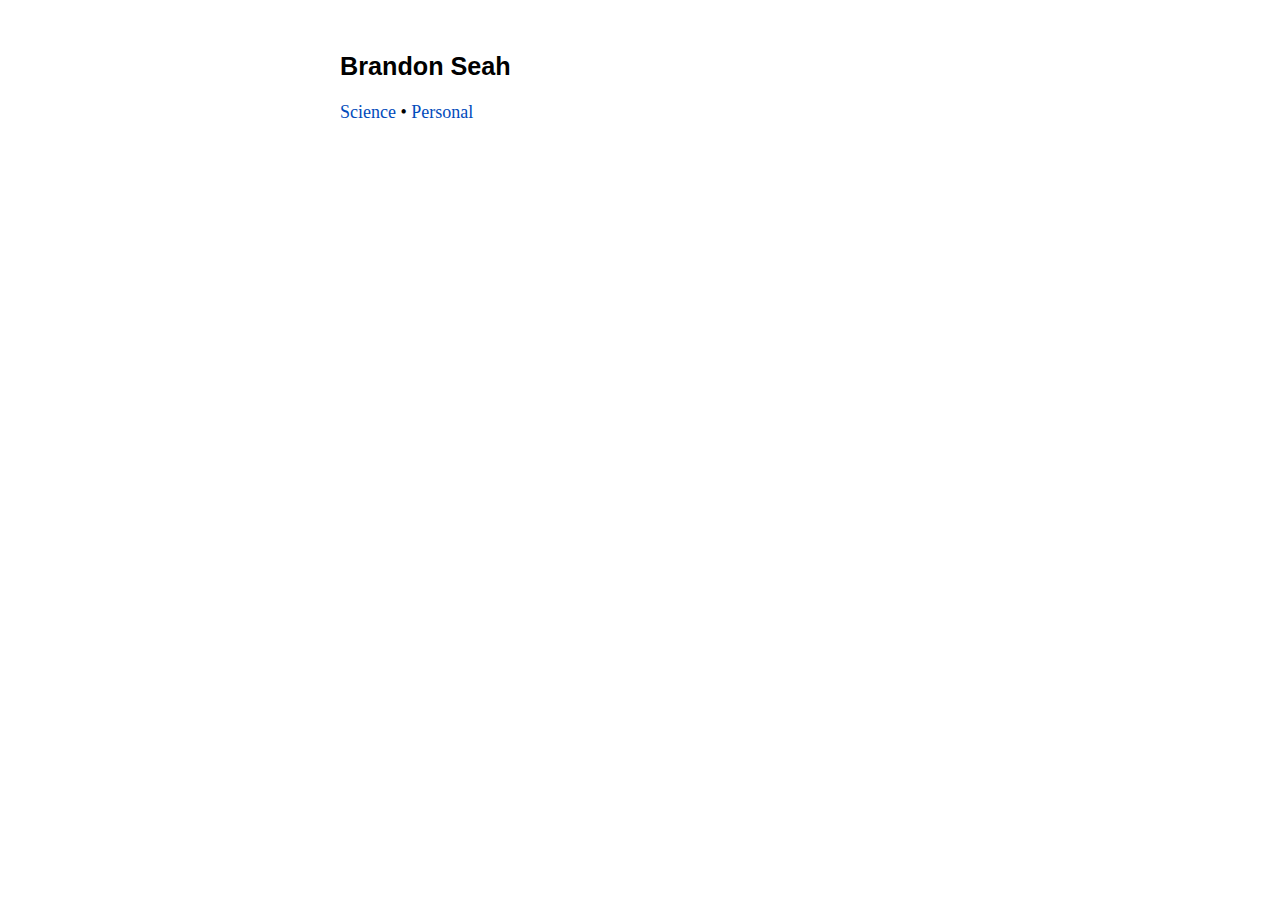
<file: index.html>
<!DOCTYPE html>
<html>
<meta charset="utf-8">
<meta name="viewport" content="width=device-width, initial-scale=1.0">

<head>
  <link rel="stylesheet" type="text/css" href="stylesheet.css">
</head>

<body>

<div class="main">
<h1>Brandon Seah</h1>
<p>
<a href="science.html">Science</a> • <a href="personal.html">Personal</a>
</p>
</div>

</body>
</html>
</file>
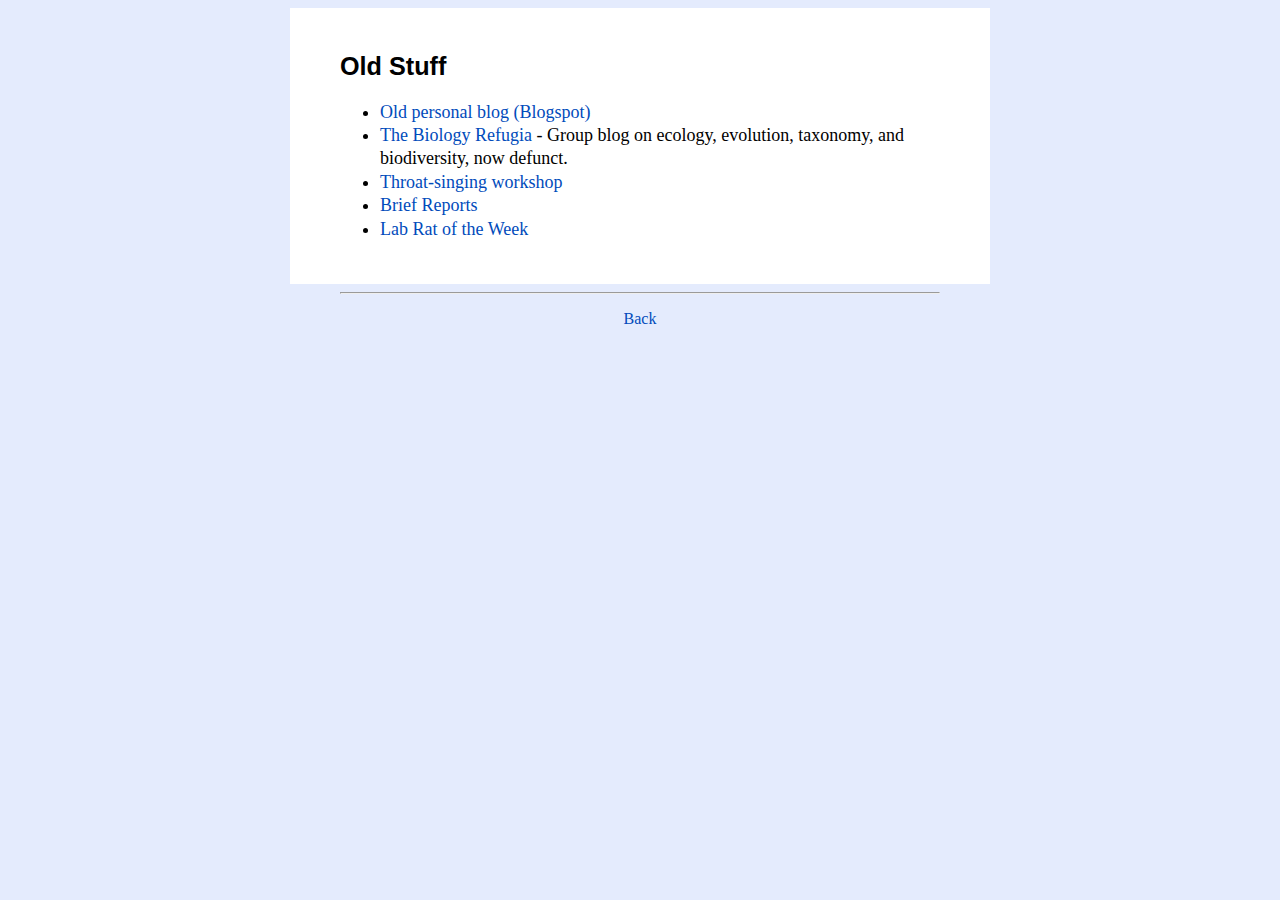
<file: old.html>
<!DOCTYPE html>
<html>
<meta charset="utf-8">
<meta name="viewport" content="width=device-width, initial-scale=1.0">

<head>
  <link rel="stylesheet" type="text/css" href="stylesheet.css">
</head>
<body class="personal">
<div class="main">
<h1>Old Stuff</h1>
<ul>
  <li><a href="http://kweeboon.blogspot.com">Old personal blog (Blogspot)</a></li>
  <li><a href="http://biologyrefugia.blogspot.com">The Biology Refugia</a> - Group blog on ecology, evolution, taxonomy, and biodiversity, now defunct.</li>
  <li><a href="https://news.harvard.edu/gazette/story/2011/01/the-space-in-between/">Throat-singing workshop</a></li>
  <li><a href="http://theharvardadvocate.com/content/brief-reports/">Brief Reports</a></li>
  <li><a href="https://www.thecrimson.com/article/2010/10/1/seah-research-organisms-evolutionary/">Lab Rat of the Week</a></li>
</ul>

</div>

<div class="endmatter">
  <hr />
  <p><a href="index.html">Back</a></p>
</div>
</body>
</html>
</file>
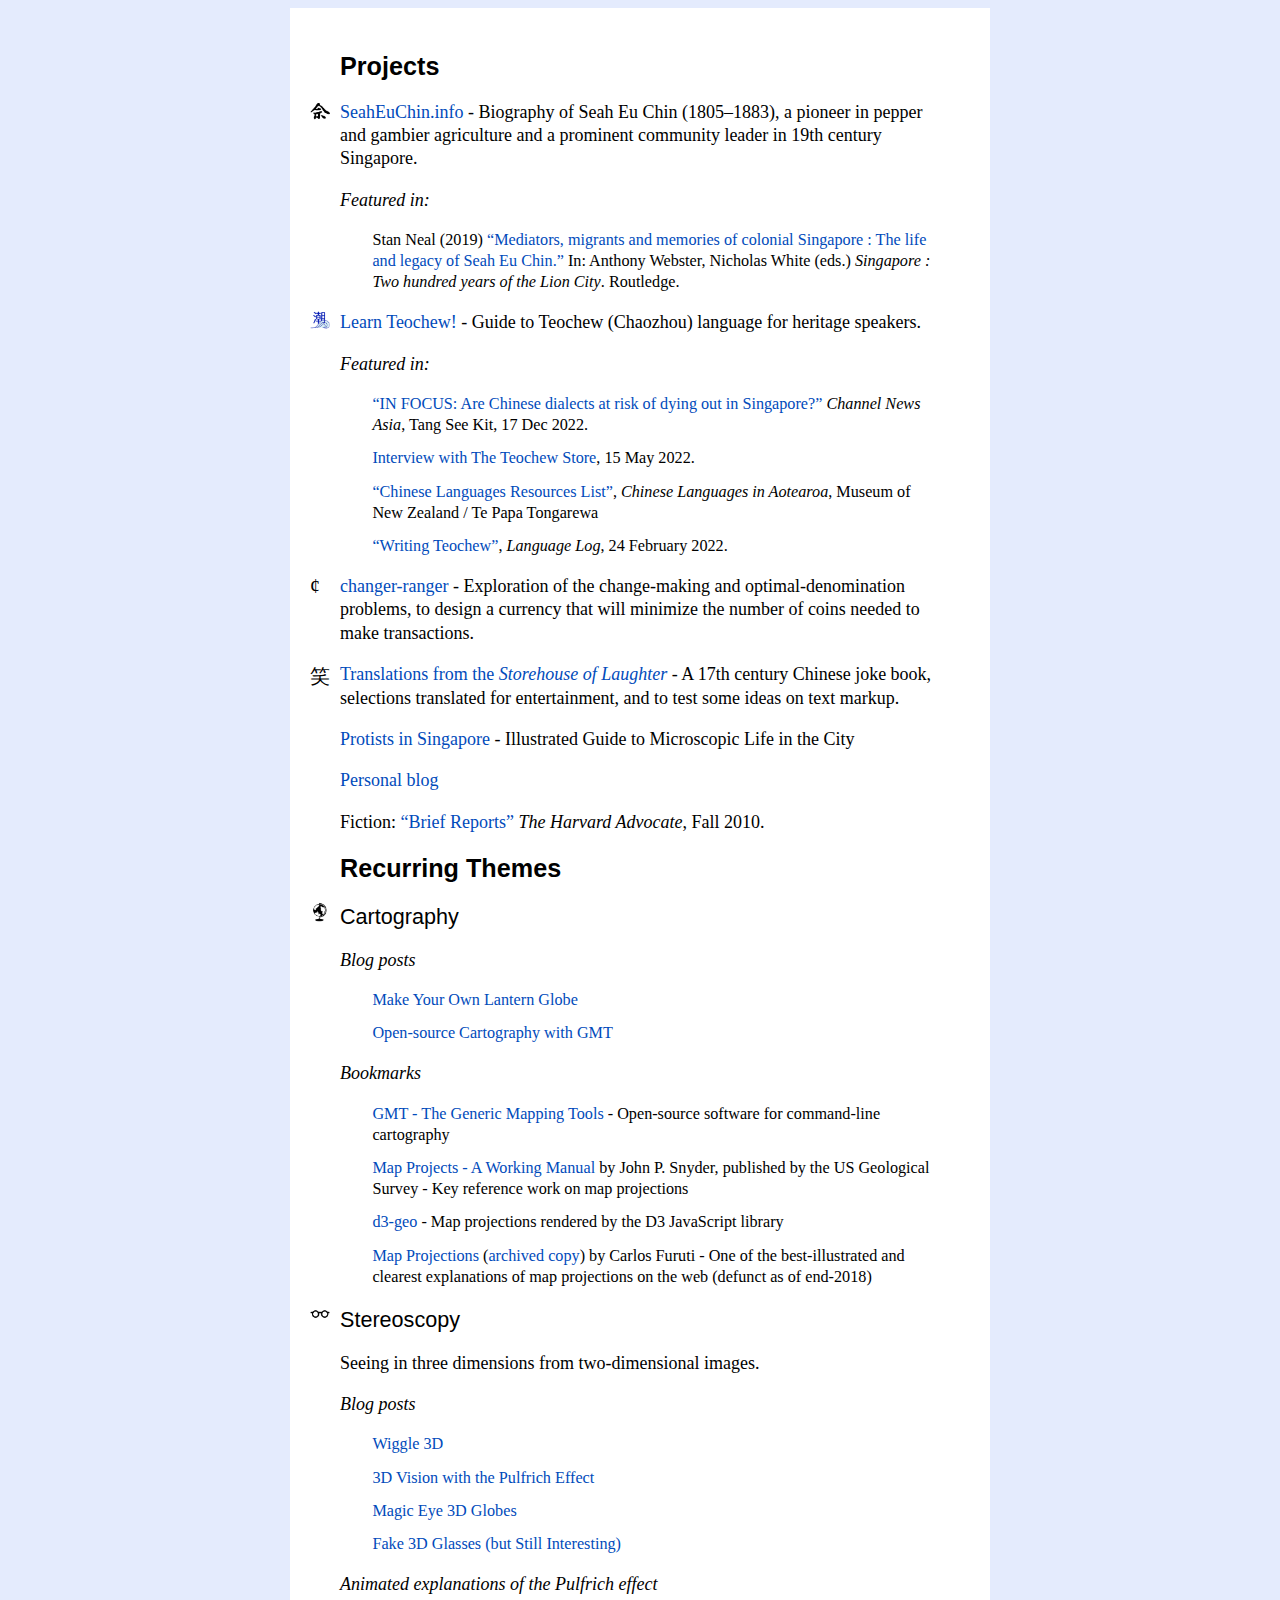
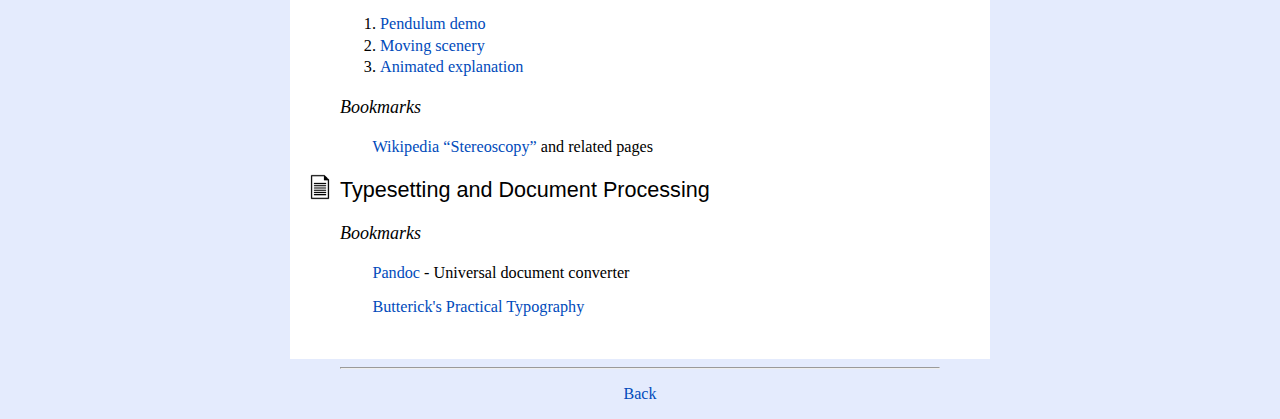
<file: personal.html>
<!DOCTYPE html>
<html>
<meta charset="utf-8">
<meta name="viewport" content="width=device-width, initial-scale=1.0">

<head>
  <link rel="stylesheet" type="text/css" href="stylesheet.css">
</head>
<body class="personal">
<div class="main">
<h1>Projects</h1>

<img src="icons/seah_ico_64x64.png" class="marginal"><p><a href="http://seaheuchin.info">SeahEuChin.info</a> - Biography of Seah Eu Chin (1805–1883), a pioneer in pepper and gambier agriculture and a prominent community leader in 19th century Singapore.</p>
<p><i>Featured in:</i></p>
<ul class="indentlist">
  <li>Stan Neal (2019) <a href="https://doi.org/10.4324/9781351020466-9">“Mediators, migrants and memories of colonial Singapore : The life and legacy of Seah Eu Chin.”</a> In: Anthony Webster, Nicholas White (eds.) <i>Singapore : Two hundred years of the Lion City</i>. Routledge.
</ul>

<img src="icons/learn-teochew-logo_64x64.png" class="marginal"><p><a href="https://learn-teochew.github.io/">Learn Teochew!</a> - Guide to Teochew (Chaozhou) language for heritage speakers.</p>
<p><i>Featured in:</i></p>
<ul class="indentlist">
  <li><a href="https://www.channelnewsasia.com/singapore/chinese-dialects-teochew-hokkien-cantonese-singapore-infocus-3144121">“IN FOCUS: Are Chinese dialects at risk of dying out in Singapore?”</a> <i>Channel News Asia</i>, Tang See Kit, 17 Dec 2022.</li>
  <li><a href="https://www.theteochewstore.org/blogs/latest/learn-teochew-an-online-guide-for-heritage-speakers">Interview with The Teochew Store</a>, 15 May 2022.</li>
  <li><a href="https://www.tepapa.govt.nz/discover-collections/read-watch-play/chinese-languages-aotearoa/chinese-languages-resources-list">“Chinese Languages Resources List”</a>, <i>Chinese Languages in Aotearoa</i>, Museum of New Zealand / Te Papa Tongarewa</li>
  <li><a href="https://languagelog.ldc.upenn.edu/nll/?p=53715">“Writing Teochew”</a>, <i>Language Log</i>, 24 February 2022.</li>
</ul>

<span class="marginal">¢</span><p><a href="https://kbseah.github.io/changer-ranger/">changer-ranger</a> - Exploration of the change-making and optimal-denomination problems, to design a currency that will minimize the number of coins needed to make transactions.</p>

<span class="marginal">笑</span><p><a href="http://kbseah.github.io/xiaofu/index.html">Translations from the <i>Storehouse of Laughter</i></a> - A 17th century Chinese joke book, selections translated for entertainment, and to test some ideas on text markup.</p>

<p><a href="https://sgprotist.wordpress.com">Protists in Singapore</a> - Illustrated Guide to Microscopic Life in the City</p>

<p><a href="http://kbseah.wordpress.com/">Personal blog</a></p>

<p>Fiction: <a href="https://www.theharvardadvocate.com/content/brief-reports">“Brief Reports”</a> <i>The Harvard Advocate</i>, Fall 2010.</p>

<h1>Recurring Themes</h1>
<img src="icons/Globe_icon.png" class="marginal"><h2>Cartography</h2>

<h3>Blog posts</h3>
<ul class="indentlist">
  <li><a href="https://kbseah.wordpress.com/2016/01/10/make-your-own-lantern-globe/">Make Your Own Lantern Globe</a></li>
  <li><a href="https://kbseah.wordpress.com/2015/09/02/open-source-cartography-with-gmt/">Open-source Cartography with GMT</a></li>
</ul>

<h3>Bookmarks</h3>
<ul class="indentlist">
  <li><a href="http://gmt.soest.hawaii.edu">GMT - The Generic Mapping Tools</a> - Open-source software for command-line cartography</a></li>
  <li><a href="https://doi.org/10.3133/pp1395">Map Projects - A Working Manual</a> by John P. Snyder, published by the US Geological Survey - Key reference work on map projections</li>
  <li><a href="https://github.com/d3/d3-geo">d3-geo</a> - Map projections rendered by the D3 JavaScript library</li>
  <li><a href="http://www.progonos.com/furuti/MapProj/CartIndex/cartIndex.html">Map Projections</a> (<a href="https://web.archive.org/web/20180628080032/http://www.progonos.com/furuti/MapProj/CartIndex/cartIndex.html">archived copy</a>) by Carlos Furuti - One of the best-illustrated and clearest explanations of map projections on the web (defunct as of end-2018)</li>
</ul>

<!--
<li><a href=""></a></li>
-->

<img src="icons/Okulvitro.svg.png" class="marginal"><h2>Stereoscopy</h2>
Seeing in three dimensions from two-dimensional images.

<h3>Blog posts</h3>
<ul class="indentlist">
  <li><a href="https://kbseah.wordpress.com/2013/01/20/wiggle-3d/">Wiggle 3D</a></li>
  <li><a href="https://kbseah.wordpress.com/2017/01/11/3d-vision-with-the-pulfrich-effect/">3D Vision with the Pulfrich Effect</a></li>
  <li><a href="https://kbseah.wordpress.com/2016/02/13/magic-eye-maps/">Magic Eye 3D Globes</a></li>
  <li><a href="https://kbseah.wordpress.com/2015/11/25/fake-3d-glasses-but-still-interesting/">Fake 3D Glasses (but Still Interesting)</a></li>
</ul>

<h3>Animated explanations of the Pulfrich effect</h3>
<ol>
  <li><a href="https://bl.ocks.org/kbseah/374b541438854d0594449dc1ddceab36">Pendulum demo</a></li>
  <li><a href="https://bl.ocks.org/kbseah/7815b861ee3b3fbc0a939815d0b8e5bb">Moving scenery</a></li>
  <li><a href="https://bl.ocks.org/kbseah/b912cb1e140367e6200e06c8c31f644d">Animated explanation</a></li>
</ol>

<h3>Bookmarks</h3>
<ul class="indentlist">
  <li><a href="https://en.wikipedia.org/wiki/Stereoscopy">Wikipedia “Stereoscopy”</a> and related pages</li>
</ul>

<img src="icons/document_icon.png" class="marginal"><h2>Typesetting and Document Processing</h2>

<h3>Bookmarks</h3>
<ul class="indentlist">
  <li><a href="http://pandoc.org">Pandoc</a> - Universal document converter</a></li>
  <li><a href="https://practicaltypography.com">Butterick's Practical Typography</a></li>
</ul>

</div>

<div class="endmatter">
  <hr />
  <p><a href="index.html">Back</a></p>
</div>
</body>
</html>

<!--
Globe icon: https://upload.wikimedia.org/wikipedia/commons/5/5c/Globe_icon.png
By DuckFiles [CC BY 3.0  (https://creativecommons.org/licenses/by/3.0)], via Wikimedia Commons

Glasses: https://upload.wikimedia.org/wikipedia/commons/c/c2/Okulvitro.svg
By freepik [CC BY 3.0  (https://creativecommons.org/licenses/by/3.0)], via Wikimedia Commons
-->
</file>
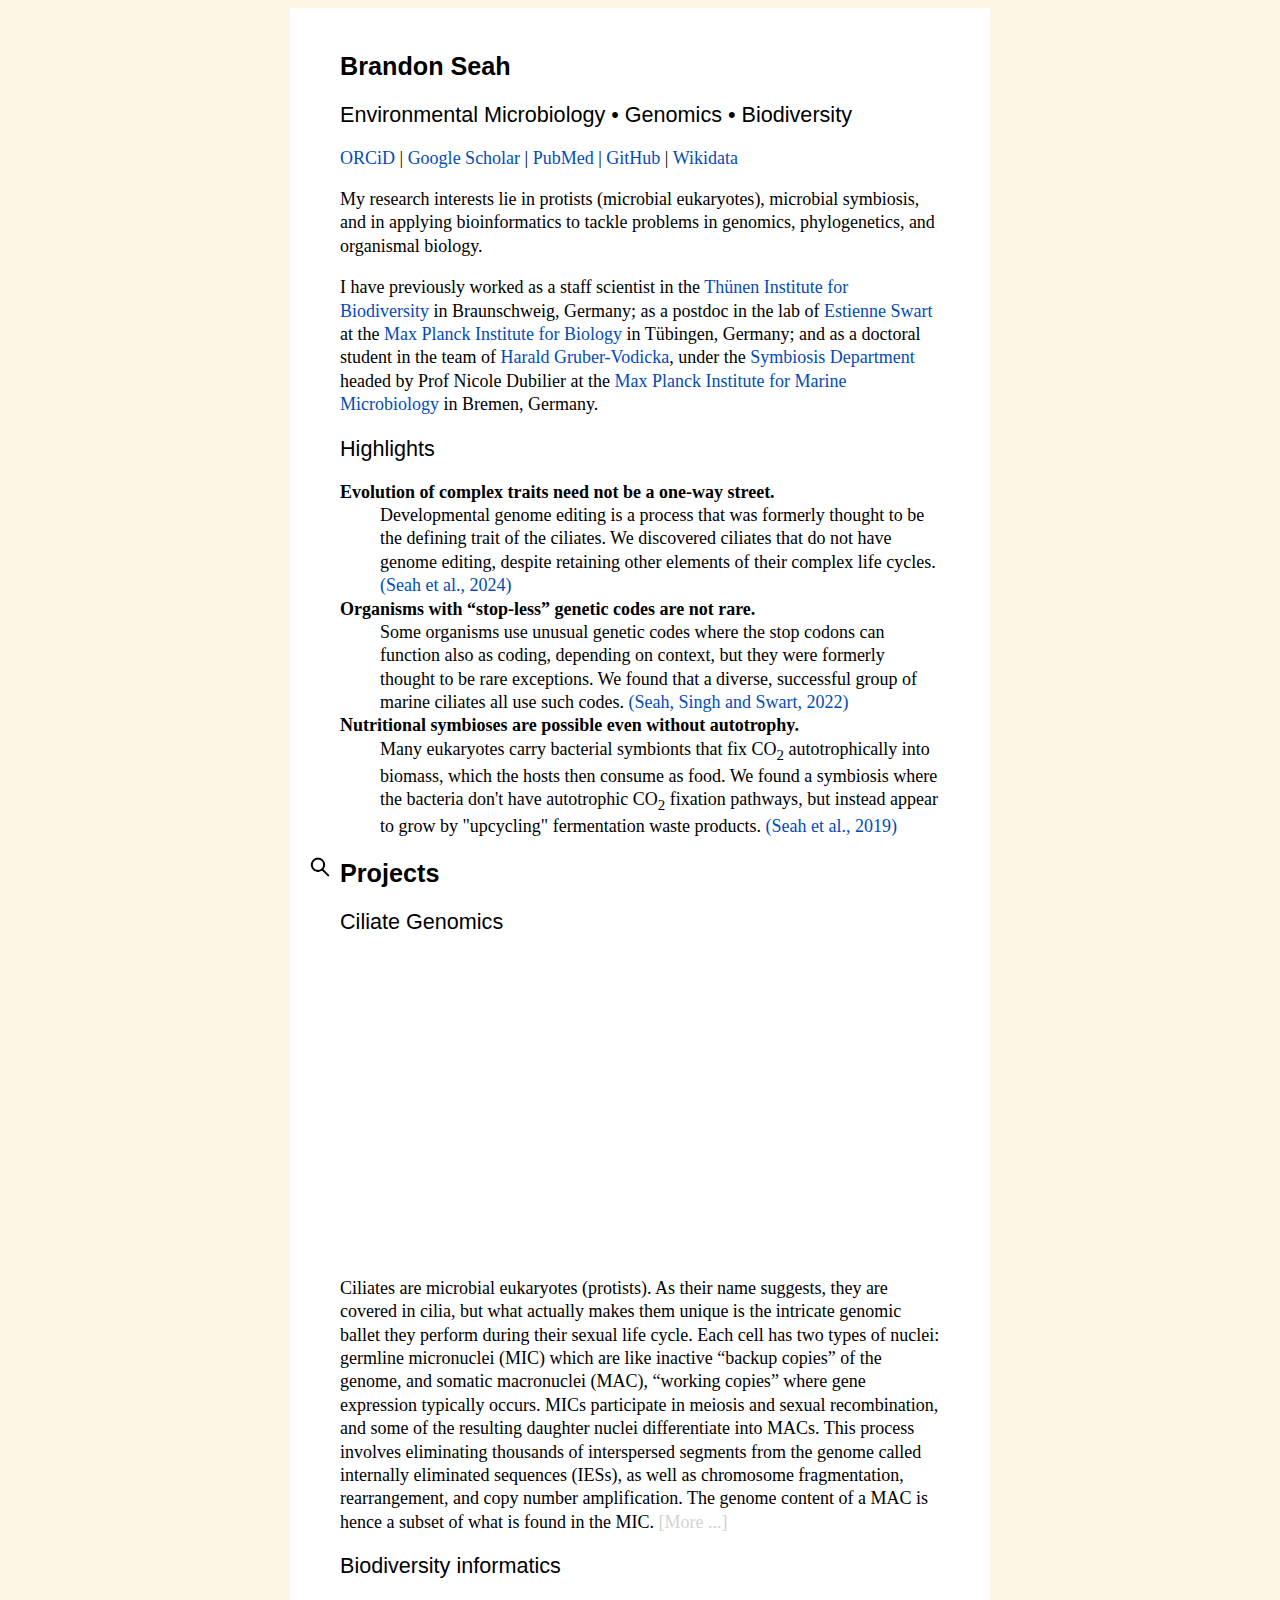
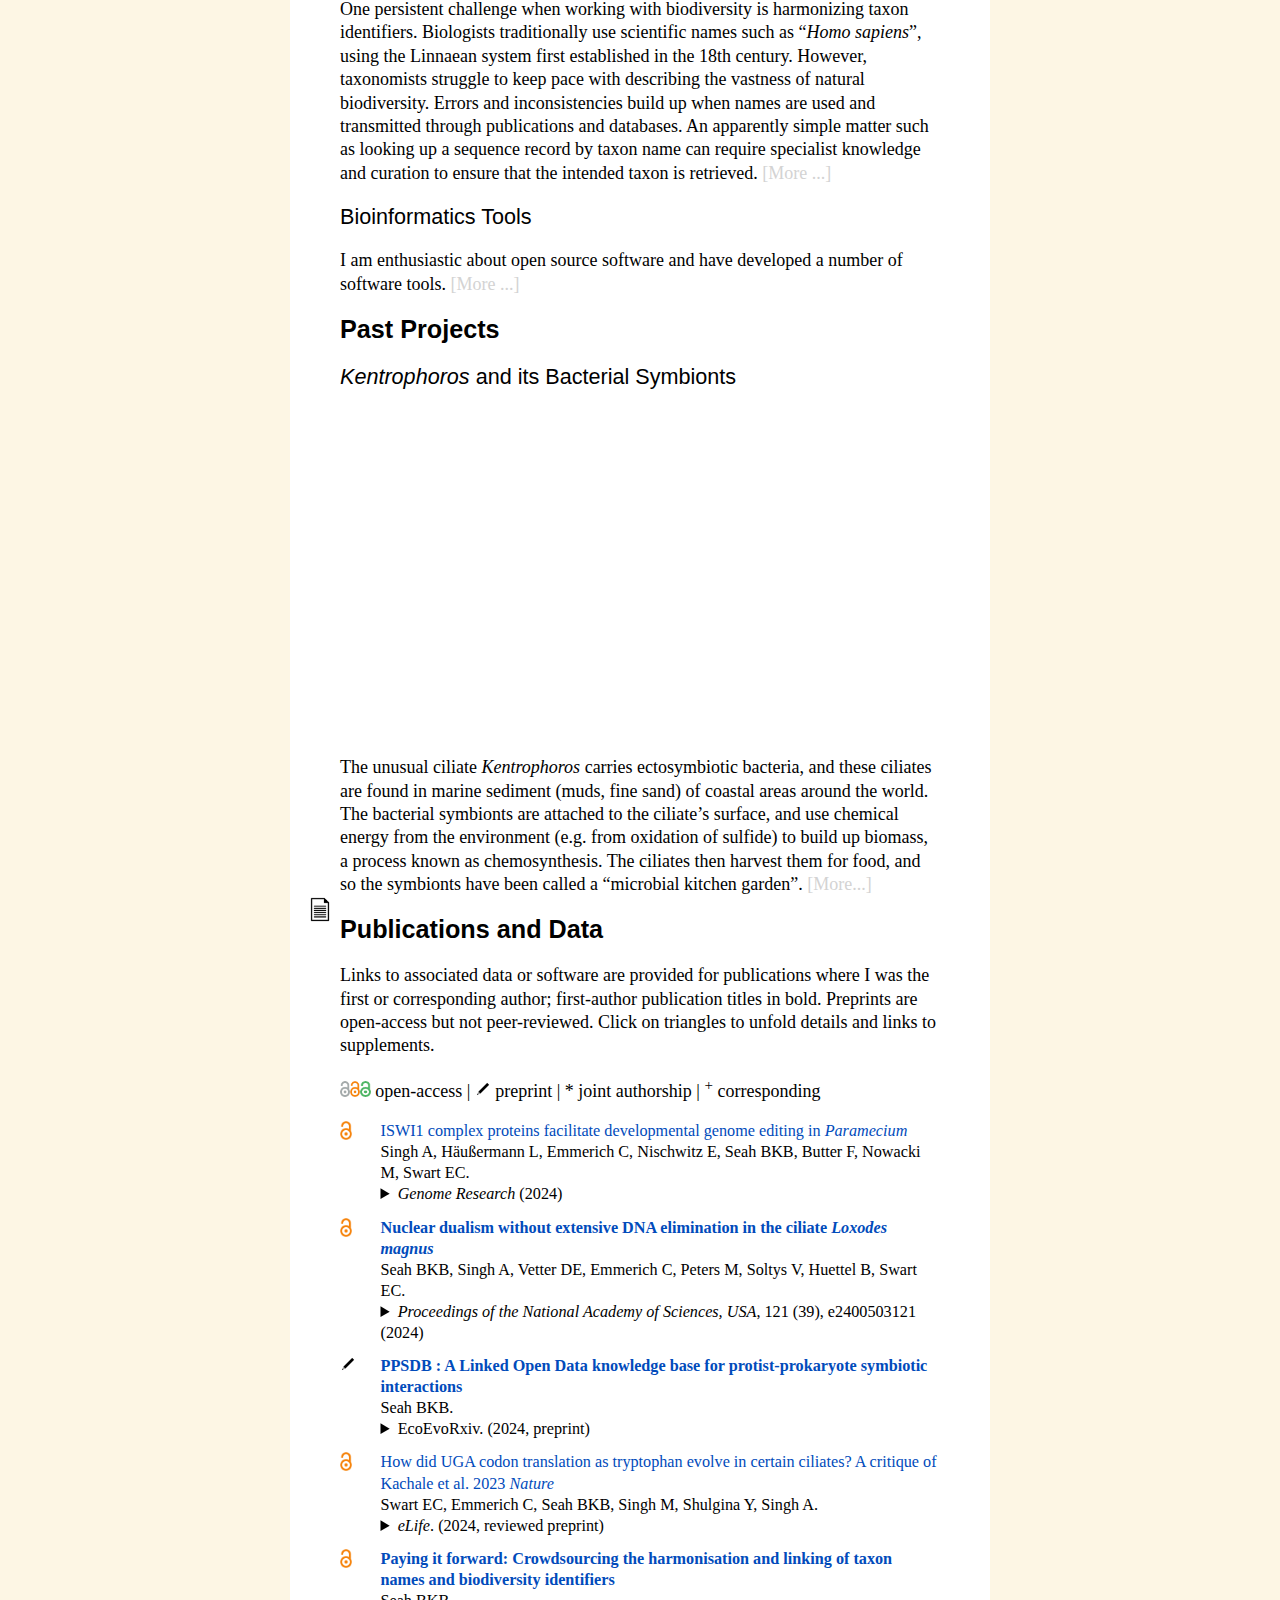
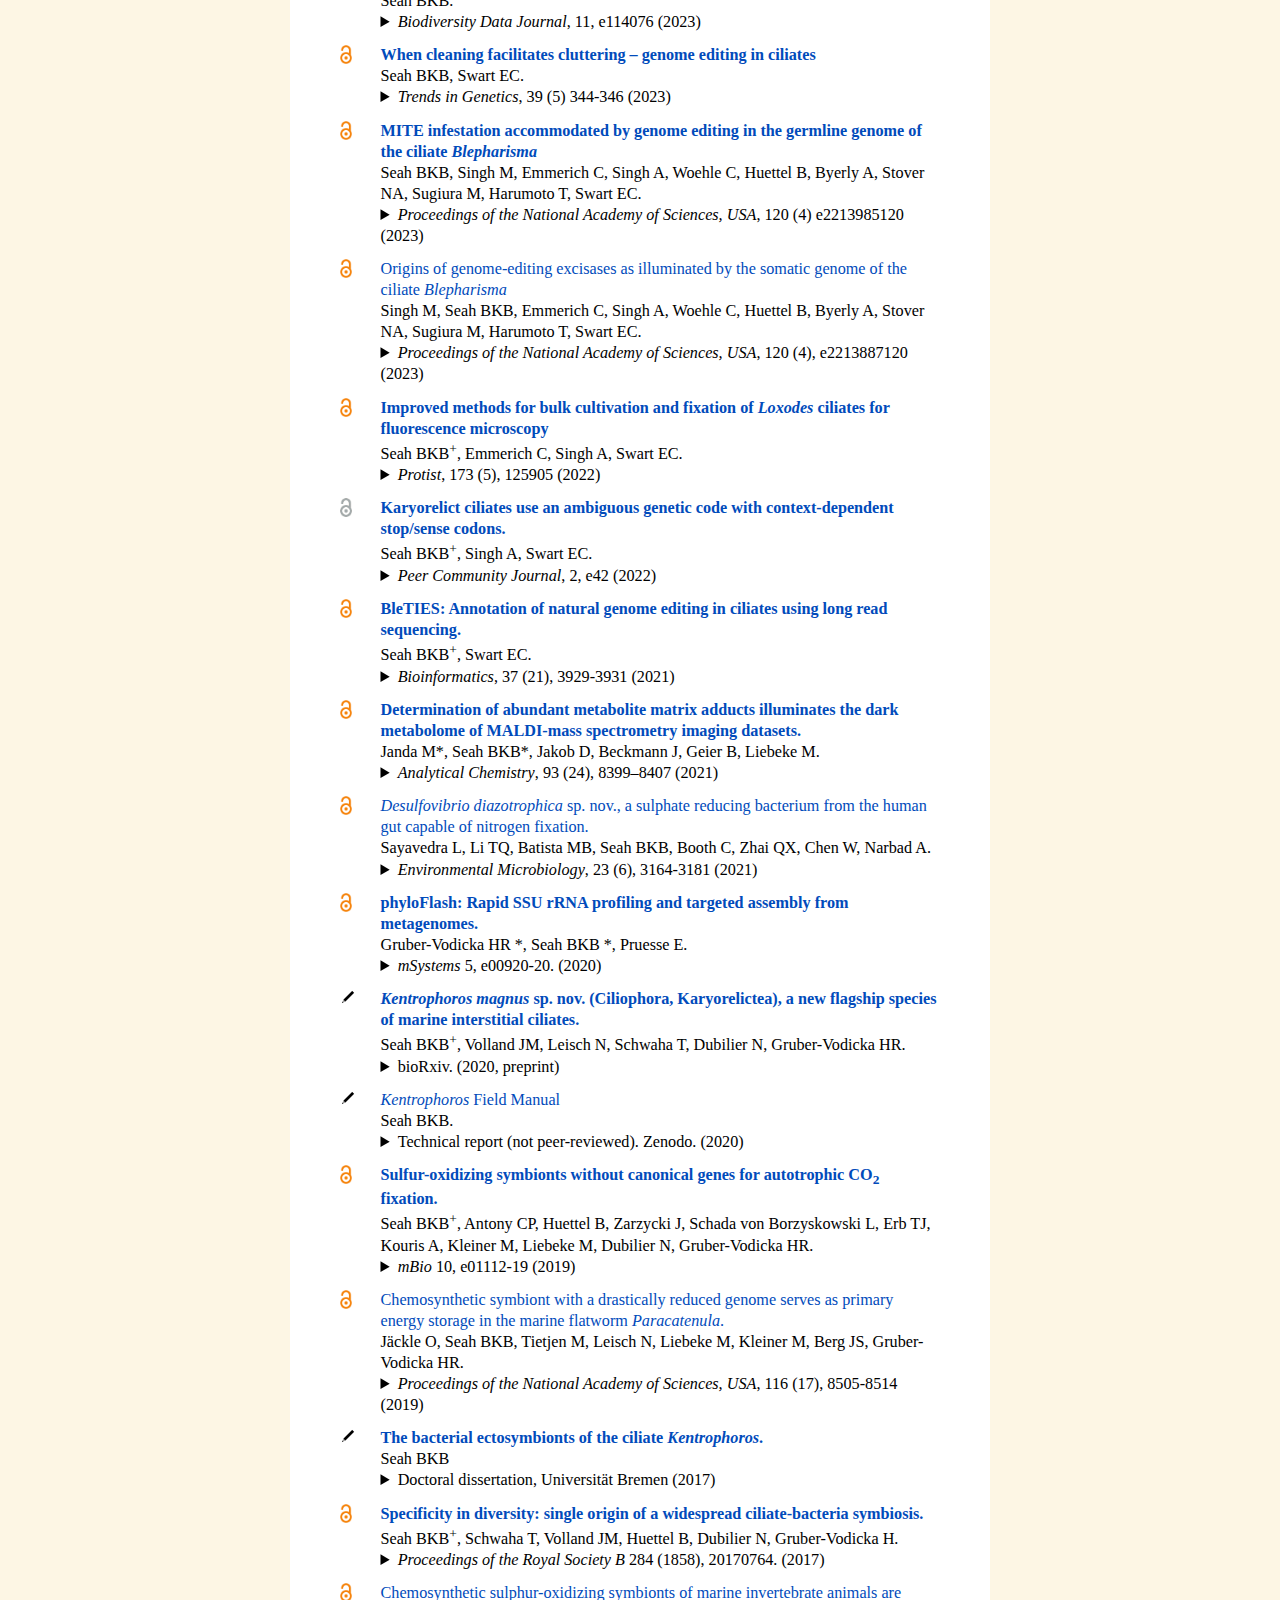
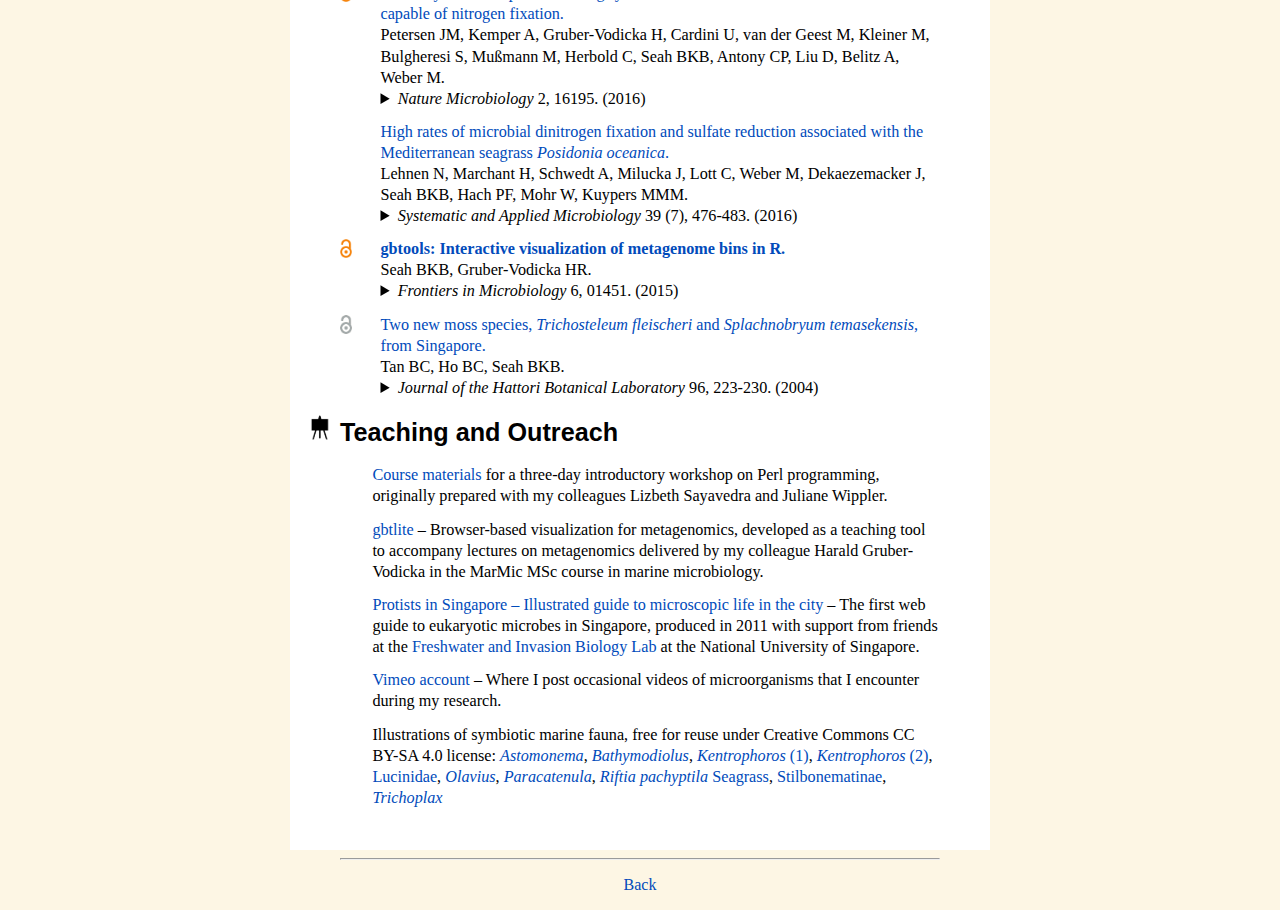
<file: science.html>
<!DOCTYPE html>
<html>
<meta charset="utf-8">
<meta name="viewport" content="width=device-width, initial-scale=1.0">

<head>
  <link rel="stylesheet" type="text/css" href="stylesheet.css">
</head>
<body class="science">
<div class="main">
<h1>Brandon Seah</h1>
<h2>Environmental Microbiology • Genomics • Biodiversity</h2>

<p><a href="http://orcid.org/0000-0002-1878-4363">ORCiD</a> |
 <a href="https://scholar.google.de/citations?user=3l8G5BwAAAAJ&hl=en">Google Scholar</a> |
 <a href="https://www.ncbi.nlm.nih.gov/pubmed/?term=seah+bk%5Bau%5D">PubMed</a> |
 <a href="http://github.com/kbseah">GitHub</a> | 
 <a href="http://www.wikidata.org/entity/Q87017241">Wikidata</a></p>

<p>My research interests lie in protists (microbial eukaryotes), microbial
symbiosis, and in applying bioinformatics to tackle problems in genomics,
phylogenetics, and organismal biology.</p>

<p>I have previously worked as a staff scientist in the
<a href="https://www.thuenen.de/de/fachinstitute/biodiversitaet">Thünen
Institute for Biodiversity</a> in Braunschweig, Germany; as a postdoc in the
lab of <a href="https://scholar.google.de/citations?user=qUOL-gEAAAAJ&hl=en&oi=ao">
Estienne Swart</a> at the <a href="http://www.eb.tuebingen.mpg.de">Max Planck
Institute for Biology</a> in Tübingen, Germany; and as a doctoral student in
the team of <a href="http://hgrubervodicka.weebly.com">Harald Gruber-Vodicka</a>,
under the <a href="https://www.mpi-bremen.de/en/Department-of-Symbiosis.html">
Symbiosis Department</a> headed by Prof Nicole Dubilier at the
<a href="https://www.mpi-bremen.de/">Max Planck Institute for Marine
Microbiology</a> in Bremen, Germany.</p>

<h2>Highlights</h2>
<dl>
  <dt><b>Evolution of complex traits need not be a one-way street.</b></dt>
  <dd>Developmental genome editing is a process that was formerly thought to be
  the defining trait of the ciliates. We discovered ciliates that do not have
  genome editing, despite retaining other elements of their complex life
  cycles. <a href="https://doi.org/10.1073/pnas.2400503121">(Seah et al., 2024)</a></dd>
  <dt><b>Organisms with “stop-less” genetic codes are not rare.</b></dt>
  <dd>Some organisms use unusual genetic codes where the stop codons can
  function also as coding, depending on context, but they were formerly thought
  to be rare exceptions. We found that a diverse, successful group of marine
  ciliates all use such codes. <a
  href="https://doi.org/10.24072/pcjournal.141">(Seah, Singh and Swart, 2022)</a></dd>
  <dt><b>Nutritional symbioses are possible even without autotrophy.</b></dt>
  <dd>Many eukaryotes carry bacterial symbionts that fix CO<sub>2</sub>
  autotrophically into biomass, which the hosts then consume as food. We found
  a symbiosis where the bacteria don't have autotrophic CO<sub>2</sub> fixation
  pathways, but instead appear to grow by "upcycling" fermentation waste
  products. <a href="https://doi.org/10.1128/mBio.01112-19">(Seah et al., 2019)</a></dd>
</dl>

<img src="icons/magglass.png" class="marginal"><h1>Projects</h1>

<h2>Ciliate Genomics</h2>

<div style="padding:50% 0 0 0;position:relative;">
  <iframe src="https://player.vimeo.com/video/590623645"
    frameborder="0"
    allow="autoplay; fullscreen; picture-in-picture"
    style="position:absolute;top:0;left:0;width:100%;height:100%;"
    title="Loxodes magnus ciliates gliding"></iframe>
</div><script src="https://player.vimeo.com/api/player.js"></script>

<br/>

<details>

<p><summary class="para">
Ciliates are microbial eukaryotes (protists). As their name suggests, they
are covered in cilia, but what actually makes them unique is the intricate
genomic ballet they perform during their sexual life cycle. Each cell has two
types of nuclei: germline micronuclei (MIC) which are like inactive “backup
copies” of the genome, and somatic macronuclei (MAC), “working copies” where
gene expression typically occurs. MICs participate in meiosis and sexual
recombination, and some of the resulting daughter nuclei differentiate into
MACs. This process involves eliminating thousands of interspersed segments from
the genome called internally eliminated sequences (IESs), as well as chromosome
fragmentation, rearrangement, and copy number amplification. The genome content
of a MAC is hence a subset of what is found in the MIC.
<span id="off">[More ...]</span><span id="on"></span></summary></p>

<p>This picture of the ciliate genome shaped by developmental genome editing is
based on a handful of model species. To better understand how this complex
pathway has evolved and where IESs come from, my research looks at the germline
genomes of less well studied ciliates.</p>

<p>The most surprising finding to emerge so far is that some ciliates have
apparently lost genome editing. The ciliate <i>Loxodes magnus</i> has separate
MIC and MAC that are different in morphology and chromatin organization, but
they have more or less the same genome content. Unlike all other ciliates,
there is no trace of IESs in their germline (<a href="https://doi.org/10.1073/pnas.2400503121">Seah et al., 2024</a>).
If it is indeed possible to do without the costly exercise of genome editing,
why do other ciliates retain it? We think that our results support the theory
that genome editing is not a form of genome “defense”, as some characterize,
but is instead held in place by a ratchet-like evolutionary mechanism.</p>

<p>In another ciliate which does have IESs, <i>Blepharisma stoltei</i>, we have
previously documented how a substantial portion of its IESs are derived from
the proliferation of a mobile element from a family called MITEs (Miniature
Inverted-repeat Transposable Elements) (<a href="https://doi.org/10.1073/pnas.2213985120">Seah et al., 2023</a>).
</p>

<p>Another research theme is ambiguous genetic codes with context-dependent
stop/sense codons, where a stop codon can either terminate translation or
encode an amino acid. We showed that they are not isolated or rare phenomena,
but that such a code is used by a group of ciliates comprising over a hundred
described species, the karyorelicts
(<a href="https://doi.org/10.24072/pcjournal.141">Seah, Singh, and Swart, 2022</a>).</p>
</details>

<h2>Biodiversity informatics</h2>

<details>

<p><summary class="para">
One persistent challenge when working with biodiversity is harmonizing taxon
identifiers. Biologists traditionally use scientific names such as “<i>Homo
sapiens</i>”, using the Linnaean system first established in the 18th century.
However, taxonomists struggle to keep pace with describing the vastness of
natural biodiversity. Errors and inconsistencies build up when names are used
and transmitted through publications and databases. An apparently simple matter
such as looking up a sequence record by taxon name can require specialist
knowledge and curation to ensure that the intended taxon is retrieved.
<span id="off">[More ...]</span><span id="on"></span></summary></p>

<p>In my work, I took a systematic look at how errors creep in during taxon
name matching between different databases. Beyond just data curation, I
advocate for the use of the open knowledge graph Wikidata as a platform to
crowdsource the linking of identifiers between various biodiversity databases,
to avoid duplicated effort and also feed back into improving upstream databases
(<a href="https://doi.org/10.3897/BDJ.11.e114076">Seah, 2023</a>).</p>

<p>Knowledge graphs like Wikidata distill information into a structured form,
requiring an explicit data model of the entities and relationships represented
in them. This makes them suitable for specific domains where queries should
yield precise and verifiable answers. I built the <a
href="https://ppsdb.wikibase.cloud/">Protist-Prokaryote Symbiosis Database</a>
to show how symbiotic interactions between microorganisms can be modeled as a
knowledge graph interlinked with other open data sets.</p>
</details>


<h2>Bioinformatics Tools</h2>

<details>
<p><summary class="para">
I am enthusiastic about open source software and have developed a number of software tools.
<span id="off">[More ...]</span><span id="on"></span></summary></p>

<ul>
  <li><a href="https://github.com/Swart-lab/bleties">BleTIES</a>, a Python
    package for targeted reassembly of germline-limited sequences in ciliates
    from long-read sequencing data
    (<a href="https://doi.org/10.1093/bioinformatics/btab613">Seah &amp; Swart, 2021)</li>
  <li><a href="https://github.com/kbseah/mass2adduct">mass2adduct</a>, an R
    package for analyzing matrix adducts in mass spectrometry imaging data
    (<a href="https://doi.org/10.1021/acs.analchem.0c04720">Janda et al., 2021</a>)</li>
  <li><a href="http://hrgv.github.io/phyloFlash/">phyloFlash</a>, a Perl
    pipeline to rapidly screen Illumina data for their SSU rRNA-based taxonomic
    composition
    (<a href="https://doi.org/10.1101/521922">Gruber-Vodicka, Seah, &amp; Pruesse, 2020</a>)</li>
  <li><a href="https://github.com/kbseah/genome-bin-tools">gbtools</a>, an R
    package for exploring metagenomic assemblies
    (<a href="https://doi.org/10.3389/fmicb.2015.01451">Seah &amp; Gruber-Vodicka, 2015</a>)</li>
</ul>

</details>

<h1>Past Projects</h1>

<h2><i>Kentrophoros</i> and its Bacterial Symbionts</h2>

<br />

<div style="padding:50% 0 0 0;position:relative;">
<iframe src="https://player.vimeo.com/video/89605962"
    frameborder="0"
    allow="autoplay; fullscreen; picture-in-picture"
    style="position:absolute;top:0;left:0;width:100%;height:100%;">
</iframe>
</div>

<br/>
<details>

<p><summary class="para">
The unusual ciliate <i>Kentrophoros</i> carries ectosymbiotic bacteria, and
these ciliates are found in marine sediment (muds, fine sand) of coastal areas
around the world. The bacterial symbionts are attached to the ciliate’s
surface, and use chemical energy from the environment (e.g. from oxidation of
sulfide) to build up biomass, a process known as chemosynthesis. The ciliates
then harvest them for food, and so the symbionts have been called a “microbial
kitchen garden”.
<span id="off">[More...]</span><span id="on"></span></summary></p>

<p>My research showed that the symbionts are a distinct lineage of
Gammaproteobacteria, which we called “<i>Candidatus</i> Kentron”, that are
uniquely associated with these <i>Kentrophoros</i> ciliates (<a
href="https://doi.org/10.1098/rspb.2017.0764">Seah et al. 2017</a>). However,
unlike all other chemosynthetic symbioses known to date, these symbionts do not
encode metabolic pathways for autotrophic CO<sub>2</sub> fixation (<a
href="https://doi.org/10.1128/mBio.01112-19">Seah et al. 2019</a>). Instead of
being a “garden” for their hosts, they are assimilating organic molecules from
the environment like acetate and propionate, “upcycling” these low-value waste
products of fermentation into high-value biomass that their hosts then
consume.</p>

<p>This makes it an exception to the usual textbook explanations of such
symbioses as autotrophic CO<sub>2</sub>-fixing factories. Instead, alternative
carbon sources and metabolic flexibility in storing and mobilizing resources
are important for <i>Kentrophoros</i>, and other symbiotic systems too (<a
href="https://doi.org/10.1073/pnas.1818995116">Jäckle et al. 2019</a>).</p>
</details>

<img src="icons/document_icon.png" class="marginal"><h1>Publications and Data</h1>
<p>Links to associated data or software are provided for publications where I
was the first or corresponding author; first-author publication titles in bold.
Preprints are open-access but not peer-reviewed. Click on triangles to unfold
details and links to supplements.</p>
<p>
<img src="icons/oa-logo-diamond.png" alt="Diamond open access logo" height=16px><img src="icons/oa-logo-plos.png" alt="Gold open access logo" height=16px><img src="icons/oa-logo-green.png" alt="Green open access logo" height=16px> open-access |
 <img src="icons/pencil_icon.png" alt="pencil" height=16px> preprint |
 * joint authorship |
 <sup>+</sup> corresponding
</p>

<ul class="bibliography">

<li data-ref-access="oa">
  <span class="bibtitle"><a href="https://doi.org/10.1101/gr.278402.123">ISWI1 complex proteins facilitate developmental genome editing in <i>Paramecium</i></a></span><br />
    Singh A, Häußermann L, Emmerich C, Nischwitz E, Seah BKB, Butter F, Nowacki M, Swart EC.<br />
    <details><summary><i>Genome Research</i> (2024)</summary>
  <span class="biblinks">doi: <a href="https://doi.org/10.1101/gr.278402.123">10.1101/gr.278402.123</a></span> | 
  <span class="biblinks"><a href="https://doi.org/10.1101/2023.08.09.552620">preprint</a></span>
  </details>
</li>

<li data-ref-access="oa">
  <span class="bibtitlefirst"><a href="https://doi.org/10.1073/pnas.2400503121">Nuclear dualism without extensive DNA elimination in the ciliate <i>Loxodes magnus</i></a></span><br />
    Seah BKB, Singh A, Vetter DE, Emmerich C, Peters M, Soltys V, Huettel B, Swart EC.<br />
    <details><summary><i>Proceedings of the National Academy of Sciences, USA</i>, 121 (39), e2400503121 (2024)</summary>
    <span class="biblinks">doi: <a href="https://doi.org/10.1073/pnas.2400503121">10.1073/pnas.2400503121</a></span> | 
    <span class="biblinks">pmid: <a href="https://pubmed.ncbi.nlm.nih.gov/39298487/">39298487</a></span> | 
    <span class="biblinks">pmc: <a href="https://pmc.ncbi.nlm.nih.gov/articles/PMC11441545/">PMC11441545</a></span> | 
    <span class="biblinks"><a href="https://doi.org/10.1101/2023.11.09.566212">preprint</a></span>
    <ul class="datalist">
      <li>Loxodes magnus nuclear gDNA sequencing, ENA <a href="https://www.ebi.ac.uk/ena/browser/view/PRJEB55123">PRJEB55123</a></li>
      <li>Loxodes striatus nuclear gDNA sequencing, ENA <a href="https://www.ebi.ac.uk/ena/browser/view/PRJEB55752">PRJEB55752</a></li>
      <li>Loxodes magnus RNAseq, ENA <a href="https://www.ebi.ac.uk/ena/browser/view/PRJEB55324">PRJEB55324</a></li>
      <li>Loxodes magnus nucleosomal DNA sequencing, ENA <a href="https://www.ebi.ac.uk/ena/browser/view/PRJEB55146">PRJEB55146</a></li>
      <li>FACS run data from Loxodes magnus nuclei separation for genome sequencing, Edmond doi:<a href="https://doi.org/10.17617/3.4THBHC">10.17617/3.4THBHC</a></li>
      <li>FACS run data from Loxodes striatus nuclei separation for genome sequencing, Edmond doi:<a href="https://doi.org/10.17617/3.IUFX39">10.17617/3.IUFX39</a></li>
      <li>FACS run data from Loxodes magnus nuclei separation for nucleosomal sequencing, Edmond doi:<a href="https://doi.org/10.17617/3.Y18RPV">10.17617/3.Y18RPV</a></li>
      <li>FACS run data from Loxodes magnus nuclei separation for Western blots, Edmond doi:<a href="https://doi.org/10.17617/3.3TQWJX">10.17617/3.3TQWJX</a></li>
      <li>FACS run data from Loxodes striatus nuclei separation for Western blots, Edmond doi:<a href="https://doi.org/10.17617/3.GZNWOJ">10.17617/3.GZNWOJ</a></li>
      <li>Western blots of Loxodes ciliate nuclei for histones and histone modifications, Edmond doi:<a href="https://doi.org/10.17617/3.0DVGMU">10.17617/3.0DVGMU</a></li>
      <li>Immunofluorescence of Loxodes ciliate nuclei for histones, histone marks and 6mA, Edmond doi:<a href="https://doi.org/10.17617/3.VWAUYE">10.17617/3.VWAUYE</a></li>
      <li>Loxodes magnus indel polymorphisms and variant calling, Edmond doi:<a href="https://doi.org/10.17617/3.NEV8C1">10.17617/3.NEV8C1</a></li>
      <li>Loxodes magnus genome assemblies and annotations, Edmond doi:<a href="https://doi.org/10.17617/3.9QTROS">10.17617/3.9QTROS</a></li>
    </ul>
    </details>
</li>

<li data-ref-access="preprint">
  <span class="bibtitlefirst"><a href="https://doi.org/10.32942/X2ZW4S">PPSDB : A Linked Open Data knowledge base for protist-prokaryote symbiotic interactions</a></span><br />
    Seah BKB.<br />
    <details><summary>EcoEvoRxiv. (2024, preprint)</summary>
    <span class="biblinks">doi: <a href="https://doi.org/10.32942/X2ZW4S">10.32942/X2ZW4S</a></span>
    <ul class="datalist">
      <li><a href="https://ppsdb.wikibase.cloud/">Database website</a></li>
    </ul>
    </details>
</li>

<li data-ref-access="oa">
  <span class="bibtitle"><a href="https://doi.org/10.7554/eLife.93502.1">How did UGA codon translation as tryptophan evolve in certain ciliates? A critique of Kachale et al. 2023 <i>Nature</i></a></span><br />
    Swart EC, Emmerich C, Seah BKB, Singh M, Shulgina Y, Singh A.<br />
  <details><summary><i>eLife</i>. (2024, reviewed preprint)</summary>
  <span class="biblinks">doi: <a href="https://doi.org/10.7554/eLife.93502.1">10.7554/eLife.93502.1</a></span> | 
  <span class="biblinks"><a href="https://elifesciences.org/reviewed-preprints/93502/reviews">peer reviews</a></span> | 
  <span class="biblinks"><a href="https://doi.org/10.1101/2023.10.09.561518">preprint</a></span>
  </details>
</li>

<li data-ref-access="oa">
  <span class="bibtitlefirst"><a href="https://doi.org/10.3897/BDJ.11.e114076">Paying it forward: Crowdsourcing the harmonisation and linking of taxon names and biodiversity identifiers</a></span><br />
    Seah BKB.<br />
  <details><summary><i>Biodiversity Data Journal</i>, 11, e114076 (2023)</summary>
  <span class="biblinks">doi: <a href="https://doi.org/10.3897/BDJ.11.e114076">10.3897/BDJ.11.e114076</a></span> | 
  <span class="biblinks">pmid: <a href="https://pubmed.ncbi.nlm.nih.gov/38312332/">38312332</a></span> | 
  <span class="biblinks">pmc: <a href="https://pmc.ncbi.nlm.nih.gov/articles/PMC10838036/">PMC10838036</a></span> | 
  <span class="biblinks"><a href="https://doi.org/10.32942/x2q01h">preprint.</a></span>
  <ul class="datalist">
    <li>Code repository <a href="https://github.com/monagrland/taxo-harmo">taxo-harmo</a>. Zenodo doi: <a href="https://doi.org/10.5281/zenodo.10074668">10.5281/zenodo.10074668</a></li>
  </ul>
  </details>
</li>

<li data-ref-access="oa">
  <span class="bibtitlefirst"><a href="https://doi.org/10.1016/j.tig.2023.02.016">When cleaning facilitates cluttering – genome editing in ciliates</a></span><br />
  Seah BKB, Swart EC.<br />
  <details><summary><i>Trends in Genetics</i>, 39 (5) 344-346 (2023)</summary>
  <span class="biblinks">doi: <a href="https://doi.org/10.1016/j.tig.2023.02.016">10.1016/j.tig.2023.02.016</a></span> |
  <span class="biblinks">pmid: <a href="https://pubmed.ncbi.nlm.nih.gov/36949004/">36949004</a></span>
  </details>
</li>

<li data-ref-access="oa">
  <span class="bibtitlefirst"><a href="https://doi.org/10.1073/pnas.2213985120">MITE infestation accommodated by genome editing in the germline genome of the ciliate <i>Blepharisma</i></a></span><br />
  Seah BKB, Singh M, Emmerich C, Singh A, Woehle C, Huettel B, Byerly A, Stover NA, Sugiura M, Harumoto T, Swart EC.<br />
  <details><summary><i>Proceedings of the National Academy of Sciences, USA</i>, 120 (4) e2213985120 (2023)</summary>
  <span class="biblinks">doi: <a href="https://doi.org/10.1073/pnas.2213985120">10.1073/pnas.2213985120</a></span> |
  <span class="biblinks">pmid: <a href="https://pubmed.ncbi.nlm.nih.gov/36669106/">36669106</a></span> |
  <span class="biblinks">pmc: <a href="http://www.ncbi.nlm.nih.gov/pmc/articles/pmc9942856/">PMC9942856</a></span> |
  <span class="biblinks"><a href="https://doi.org/10.1101/2022.05.02.489906">preprint</a></span>
  <ul class="datalist">
    <li>MIC genome data, ENA, <a href="https://www.ebi.ac.uk/ena/browser/view/PRJEB46944">PRJEB46944</a></li>
    <li>Small RNA sequencing, ENA, <a href="https://www.ebi.ac.uk/ena/browser/view/PRJEB47200">PRJEB47200</a></li>
    <li>IES predictions, EDMOND, doi: <a href="https://dx.doi.org/10.17617/3.83">10.17617/3.83</a></li>
    <li>Repeat family annotations, EDMOND, doi: <a href="https://dx.doi.org/10.17617/3.82">10.17617/3.82</a></li>
    <li>Alignment of Tc1/Mariner transposase domains, EDMOND, doi: <a href="https://doi.org/10.17617/3.JLWBFM">10.17617/3.JLWBFM</a></li>
  </ul>
  </details>
</li>

<li data-ref-access="oa">
  <span class="bibtitle"><a href="https://doi.org/10.1073/pnas.2213887120">Origins of genome-editing excisases as illuminated by the somatic genome of the ciliate <i>Blepharisma</i></a></span><br />
  Singh M, Seah BKB, Emmerich C, Singh A, Woehle C, Huettel B, Byerly A, Stover NA, Sugiura M, Harumoto T, Swart EC.<br />
  <details><summary><i>Proceedings of the National Academy of Sciences, USA</i>, 120 (4), e2213887120 (2023)</summary>
  <span class="biblinks">doi: <a href="https://doi.org/10.1073/pnas.2213887120">10.1073/pnas.2213887120</a></span> |
  <span class="biblinks">pmid: <a href="https://pubmed.ncbi.nlm.nih.gov/36669098/">36669098</a></span> |
  <span class="biblinks">pmc: <a href="http://www.ncbi.nlm.nih.gov/pmc/articles/pmc9942806/">PMC9942806</a></span> |
  <span class="biblinks"><a href="https://doi.org/10.1101/2021.12.14.471607">preprint</a></span>
  </details>
</li>

<li data-ref-access="oa">
  <span class="bibtitlefirst"><a href="https://doi.org/10.1016/j.protis.2022.125905">Improved methods for bulk cultivation and fixation of <i>Loxodes</i> ciliates for fluorescence microscopy</a></span><br />
  Seah BKB<sup>+</sup>, Emmerich C, Singh A, Swart EC.<br />
<details><summary><i>Protist</i>, 173 (5), 125905 (2022)</summary>
  <span class="biblinks">doi: <a href="https://doi.org/10.1016/j.protis.2022.125905">10.1016/j.protis.2022.125905</a></span> |
  <span class="biblinks">pmid: <a href="https://pubmed.ncbi.nlm.nih.gov/36027633/">36027633</a></span> |
  <span class="biblinks"><a href="https://doi.org/10.1101/2022.05.29.493905">preprint</a></span>
  <ul class="datalist">
    <li>Soil extract medium data, EDMOND, doi: <a href="https://doi.org/10.17617/3.4ZQNBK">10.17617/3.4ZQNBK</a></li>
  </ul>
  </details>
</li>

<li data-ref-access="oa-dmnd">
  <span class="bibtitlefirst"><a href="https://doi.org/10.24072/pcjournal.141">Karyorelict ciliates use an ambiguous genetic code with context-dependent stop/sense codons.</a></span><br />
  Seah BKB<sup>+</sup>, Singh A, Swart EC.<br />
  <details><summary><i>Peer Community Journal</i>, 2, e42 (2022)</summary>
  <span class="biblinks">doi: <a href="https://doi.org/10.24072/pcjournal.141">10.24072/pcjournal.141</a></span> |
  <span class="biblinks"><a href="https://doi.org/10.1101/2022.04.12.488043">preprint</a></span>
  <ul class="datalist">
    <li>Peer reviews, PCI Genomics, doi: <a href="https://doi.org/10.24072/pci.genomics.100019">10.24072/pci.genomics.100019</a></li>
    <li>Comparative dataset accessions, EDMOND, doi: <a href="https://doi.org/10.17617/3.XWMBKT">10.17617/3.XWMBKT</a></li>
    <li>18S rRNA phylogeny, EDMOND, doi: <a href="https://doi.org/10.17617/3.QLWR38">10.17617/3.QLWR38</a></li>
    <li>Transcriptome data, ENA, <a href="https://www.ebi.ac.uk/ena/browser/view/PRJEB50648">PRJEB50648</a></li>
    <li>Workflow <a href="https://github.com/Swart-lab/karyocode-workflow">karyocode-workflow</a>. Zenodo doi: <a href="https://doi.org/10.5281/zenodo.6647650">10.5281/zenodo.6647650</a> </li>
    <li>Workflow <a href="https://github.com/Swart-lab/karyocode-analysis-porc">karyocode-analysis-porc</a>. Zenodo doi: <a href="https://doi.org/10.5281/zenodo.6647652">10.5281/zenodo.6647652</a></li>
    <li>Workflow <a href="https://github.com/Swart-lab/karyocode-analysis-busco">karyocode-analysis-busco</a>. Zenodo doi: <a href="https://doi.org/10.5281/zenodo.6647679">10.5281/zenodo.6647679</a></li>
    <li>Software <a href="https://github.com/Swart-lab/PORC">PORC</a>. Zenodo doi: <a href="https://doi.org/10.5281/zenodo.6784075">10.5281/zenodo.6784075</a></li>
  </ul>
  </details>
</li>
<li data-ref-access="oa">
  <span class="bibtitlefirst"><a href="https://doi.org/10.1093/bioinformatics/btab613">BleTIES: Annotation of natural genome editing in ciliates using long read sequencing.</a></span><br />
  Seah BKB<sup>+</sup>, Swart EC. <br />
  <details><summary><i>Bioinformatics</i>, 37 (21), 3929-3931 (2021)</summary>
  <span class="biblinks">doi: <a href="https://doi.org/10.1093/bioinformatics/btab613">10.1093/bioinformatics/btab613</a></span> |
  <span class="biblinks">pmid: <a href="https://pubmed.ncbi.nlm.nih.gov/34487139/">34487139</a></span> |
  <span class="biblinks"><a href="https://doi.org/10.1101/2021.05.18.444610">preprint</a></span>
  <ul class="datalist">
    <li>Software <a href="https://github.com/Swart-lab/bleties">BleTIES</a>. Zenodo doi: <a href="https://doi.org/10.5281/zenodo.4723565">10.5281/zenodo.4723565</a></li>
    <li>Benchmarking tests (GitHub): <a href="https://github.com/Swart-lab/bleties-test-ptet">bleties-test-ptet</a>, <a href="bleties-test-tthe">bleties-test-tthe</a></li>
  </ul>
  </details>
</li>

<li data-ref-access="oa">
  <span class="bibtitlefirst"><a href="https://doi.org/10.1021/acs.analchem.0c04720">Determination of abundant metabolite matrix adducts illuminates the dark metabolome of MALDI-mass spectrometry imaging datasets.</a></span><br />
  Janda M*, Seah BKB*, Jakob D, Beckmann J, Geier B, Liebeke M. <br />
  <details><summary><i>Analytical Chemistry</i>, 93 (24), 8399–8407 (2021)</summary>
  <span class="biblinks">doi: <a href="https://doi.org/10.1021/acs.analchem.0c04720">10.1021/acs.analchem.0c04720</a></span> |
  <span class="biblinks">pmid: <a href="https://pubmed.ncbi.nlm.nih.gov/34097397/">34097397</a></span> |
  <span class="biblinks">pmc: <a href="http://www.ncbi.nlm.nih.gov/pmc/articles/pmc8223199/">PMC8223199</a></span>
  <ul class="datalist">
    <li>Software <a href="https://github.com/kbseah/mass2adduct">mass2adduct</a>. Zenodo doi: <a href="https://doi.org/10.5281/zenodo.1405088">10.5281/zenodo.1405088</a></li>
    <li>Data supplement, Zenodo: <a href="https://doi.org/10.5281/zenodo.3363065">10.5281/zenodo.3363065</a></li>
    <li>Mass spectrometry imaging data: Metabolights <a href="https://www.ebi.ac.uk/metabolights/MTBLS954">MTBLS954</a></li>
  </ul>
  </details>
</li>

<li data-ref-access="oa">
  <span class="bibtitle"><a href="https://doi.org/10.1111/1462-2920.15538"><i>Desulfovibrio diazotrophica</i> sp. nov., a sulphate reducing bacterium from the human gut capable of nitrogen fixation.</a></span><br />
  Sayavedra L, Li TQ, Batista MB, Seah BKB, Booth C, Zhai QX, Chen W, Narbad A. <br />
  <details><summary><i>Environmental Microbiology</i>, 23 (6), 3164-3181 (2021)</summary>
  <span class="biblinks">doi: <a href="https://doi.org/10.1111/1462-2920.15538">10.1111/1462-2920.15538</a></span> |
  <span class="biblinks"><a href="https://doi.org/10.1101/2020.07.01.183566">preprint</a></span> |
  <span class="biblinks"><a href="https://doi.org/10.1111/1462-2920.16239">author correction</a></span>

  </details>
</li>

<li data-ref-access="oa">
  <span class="bibtitlefirst"><a href="https://doi.org/10.1128/mSystems.00920-20">phyloFlash: Rapid SSU rRNA profiling and targeted assembly from metagenomes.</a></span><br />
  Gruber-Vodicka HR *, Seah BKB *, Pruesse E. <br />
  <details><summary><i>mSystems</i> 5, e00920-20. (2020)</summary>
  <span class="biblinks">doi: <a href="https://doi.org/10.1128/mSystems.00920-20">10.1128/mSystems.00920-20</a></span> |
  <span class="biblinks">pmid: <a href="https://pubmed.ncbi.nlm.nih.gov/33109753/">33109753</a></span> |
  <span class="biblinks">pmc: <a href="https://www.ncbi.nlm.nih.gov/pmc/articles/PMC7593591/">PMC7593591</a></span> |
  <span class="biblinks"><a href="https://doi.org/10.1101/521922">preprint</a></span>
  <ul class="datalist">
    <li>Software <a href="https://github.com/HRGV/phyloFlash">phyloFlash</a>. Zenodo doi: <a href="https://doi.org/10.5281/zenodo.1327399">10.5281/zenodo.1327399</a></li>
    <li>Data supplements, Zenodo: <a href="https://doi.org/10.5281/zenodo.1464894">10.5281/zenodo.1464894</a>, <a href="https://doi.org/10.5281/zenodo.3909395">10.5281/zenodo.3909395</a>, <a href="https://doi.org/10.5281/zenodo.3909401">10.5281/zenodo.3909401</a>, <a href="https://doi.org/10.5281/zenodo.3909387">10.5281/zenodo.3909387</a>, <a href="https://doi.org/10.5281/zenodo.3909378">10.5281/zenodo.3909378</a>, <a href="https://doi.org/10.5281/zenodo.3909384">10.5281/zenodo.3909384</a> </li>
  </ul>
  </details>
</li>

<li data-ref-access="preprint">
  <span class="bibtitlefirst"><a href="https://doi.org/10.1101/2020.03.19.998534"><i>Kentrophoros magnus</i> sp. nov. (Ciliophora, Karyorelictea), a new flagship species of marine interstitial ciliates.</a></span><br />
  Seah BKB<sup>+</sup>, Volland JM, Leisch N, Schwaha T, Dubilier N, Gruber-Vodicka HR. <br />
  <details><summary>bioRxiv. (2020, preprint)</summary>
  <span class="biblinks">doi: <a href="https://doi.org/10.1101/2020.03.19.998534">10.1101/2020.03.19.998534</a></span>
  </details>
</li>

<li data-ref-access="preprint">
  <span class="bibtitle"><a href="https://doi.org/10.5281/zenodo.3928556"><i>Kentrophoros</i> Field Manual</a></span><br />
  Seah BKB. <br />
  <details><summary>Technical report (not peer-reviewed). Zenodo. (2020)</summary>
  <span class="biblinks">doi: <a href="https://doi.org/10.5281/zenodo.3928556">10.5281/zenodo.3928556</a></span>
  </details>
</li>

<li data-ref-access="oa">
  <span class="bibtitlefirst"><a href="https://doi.org/10.1128/mBio.01112-19">Sulfur-oxidizing symbionts without canonical genes for autotrophic CO<sub>2</sub> fixation.</a></span><br />
  Seah BKB<sup>+</sup>, Antony CP, Huettel B, Zarzycki J, Schada von Borzyskowski L, Erb TJ, Kouris A, Kleiner M, Liebeke M, Dubilier N, Gruber-Vodicka HR. <br />
  <details><summary><i>mBio</i> 10, e01112-19 (2019)</summary>
  <span class="biblinks">doi: <a href="https://doi.org/10.1128/mBio.01112-19">10.1128/mBio.01112-19</a></span> |
  <span class="biblinks">pmid: <a href="https://pubmed.ncbi.nlm.nih.gov/31239380/">3123938</a></span> |
  <span class="biblinks">pmc: <a href="https://www.ncbi.nlm.nih.gov/pmc/articles/PMC6593406/">PMC6593406</a></span> |
  <span class="biblinks"><a href="https://doi.org/10.1101/540435">preprint</a></span>
  <ul class="datalist">
    <li>Supplementary information. Zenodo doi: <a href="https://doi.org/10.5281/zenodo.2555833">10.5281/zenodo.2555833</a></li>
    <li>Metagenome data. ENA, <a href="https://www.ebi.ac.uk/ena/data/view/PRJEB25374">PRJEB25374</a></li>
    <li>Metatranscriptome data. ENA, <a href="https://www.ebi.ac.uk/ena/data/view/PRJEB25540">PRJEB25540</a></li>
    <li>Metaproteome data. PRIDE, <a href="https://www.ebi.ac.uk/pride/archive/projects/PXD011616">PXD011616</a></li>
    <li>Genome annotations. JGI GOLD <a href="https://gold.jgi.doe.gov/study?id=Gs0114545">Gs0114545</a></li>
  </ul>
  </details>
</li>

<li data-ref-access="oa">
  <span class="bibtitle"><a href="https://doi.org/10.1073/pnas.1818995116">Chemosynthetic symbiont with a drastically reduced genome serves as primary energy storage in the marine flatworm <i>Paracatenula</i>.</a></span><br />
  Jäckle O, Seah BKB, Tietjen M, Leisch N, Liebeke M, Kleiner M, Berg JS, Gruber-Vodicka HR.<br />
  <details><summary><i>Proceedings of the National Academy of Sciences, USA</i>, 116 (17), 8505-8514 (2019)</summary>
  <span class="biblinks">doi: <a href="https://doi.org/10.1073/pnas.1818995116">10.1073/pnas.1818995116</a></span> |
  <span class="biblinks">pmid: <a href="https://www.ncbi.nlm.nih.gov/pubmed/30962361">30962361</a></span> |
  <span class="biblinks">pmc: <a href="https://www.ncbi.nlm.nih.gov/pmc/articles/PMC6486704/">PMC6486704</a> </span>
  </details>
</li>

<li data-ref-access="preprint">
  <span class="bibtitlefirst"><a href="http://nbn-resolving.de/urn:nbn:de:gbv:46-00106172-12">The bacterial ectosymbionts of the ciliate <i>Kentrophoros</i>.</a></span></br />
  Seah BKB<br />
  <details><summary>Doctoral dissertation, Universität Bremen (2017)</summary>
  <span class="biblinks">url: <a href="http://nbn-resolving.de/urn:nbn:de:gbv:46-00106172-12">http://nbn-resolving.de/urn:nbn:de:gbv:46-00106172-12</a></span>
  </details>
</li>

<li data-ref-access="oa">
  <span class="bibtitlefirst"><a href="https://doi.org/10.1098/rspb.2017.0764">Specificity in diversity: single origin of a widespread ciliate-bacteria symbiosis.</a></span><br />
  Seah BKB<sup>+</sup>, Schwaha T, Volland JM, Huettel B, Dubilier N, Gruber-Vodicka H. <br />
  <details><summary><i>Proceedings of the Royal Society B</i> 284 (1858), 20170764. (2017)</summary>
  <span class="biblinks">doi: <a href="https://doi.org/10.1098/rspb.2017.0764">10.1098/rspb.2017.0764</a></span> |
  <span class="biblinks">pmid: <a href="https://www.ncbi.nlm.nih.gov/pubmed/28701560">28701560</a></span> |
  <span class="biblinks">pmc: <a href="https://www.ncbi.nlm.nih.gov/pmc/articles/PMC5524500/">PMC5524500</a></span>
  <ul class="datalist">
    <li>3D imaging. Dryad, doi: <a href="https://doi.org/10.5061/dryad.nc5dp">10.5061/dryad.nc5dp</a></li>
    <li>Phylogenetic trees. TreeBASE, accession <a href="https://treebase.org/treebase-web/search/study/summary.html?id=19762">S19762</a></li>
    <li>SSU rRNA sequences. ENA, <a href="https://www.ebi.ac.uk/ena/data/view/LT621756-LT621967">LT621756 to LT621967</a> and <a href="https://www.ebi.ac.uk/ena/data/view/LT621968-LT622020">LT621968 to LT622020</a></li>
  </ul>
  </details>
</li>

<li data-ref-access="oa">
  <span class="bibtitle"><a href="https://doi.org/10.1038/nmicrobiol.2016.195">Chemosynthetic sulphur-oxidizing symbionts of marine invertebrate animals are capable of nitrogen fixation.</a></span><br />
  Petersen JM, Kemper A, Gruber-Vodicka H, Cardini U, van der Geest M, Kleiner M, Bulgheresi S, Mußmann M, Herbold C, Seah BKB, Antony CP, Liu D, Belitz A, Weber M. <br />
  <details><summary><i>Nature Microbiology</i> 2, 16195. (2016)</summary>
  <span class="biblinks">doi: <a href="https://doi.org/10.1038/nmicrobiol.2016.195">10.1038/nmicrobiol.2016.195</a></span> |
  <span class="biblinks"><a href="http://www.nature.com/articles/s41564-018-0196-5">author correction</a></span>
  </details>
</li>

<li>
  <span class="bibtitle"><a href="https://doi.org/10.1016/j.syapm.2016.08.004">High rates of microbial dinitrogen fixation and sulfate reduction associated with the Mediterranean seagrass <i>Posidonia oceanica</i>.</a></span><br />
  Lehnen N, Marchant H, Schwedt A, Milucka J, Lott C, Weber M, Dekaezemacker J, Seah BKB, Hach PF, Mohr W, Kuypers MMM. <br />
  <details><summary><i>Systematic and Applied Microbiology</i> 39 (7), 476-483. (2016)</summary>
  <span class="biblinks">doi: <a href="https://doi.org/10.1016/j.syapm.2016.08.004">10.1016/j.syapm.2016.08.004</a></span>
  </details>
</li>

<li data-ref-access="oa">
  <span class="bibtitlefirst"><a href="https://doi.org/10.3389/fmicb.2015.01451">gbtools: Interactive visualization of metagenome bins in R.</a></span><br />
  Seah BKB, Gruber-Vodicka HR. <br />
  <details><summary><i>Frontiers in Microbiology</i> 6, 01451. (2015)</summary>
  <span class="biblinks">doi: <a href="https://doi.org/10.3389/fmicb.2015.01451">10.3389/fmicb.2015.01451</a></span> |
  <span class="biblinks">pmid: <a href="https://www.ncbi.nlm.nih.gov/pubmed/26732662">26732662</a></span> |
  <span class="biblinks">pmc: <a href="https://europepmc.org/articles/PMC4683177">PMC4683177</a></span>
  <ul class="datalist">
    <li>Software <a href="https://github.com/kbseah/genome-bin-tools/">genome-bin-tools</a>. Zenodo, doi: <a href="https://doi.org/10.5281/zenodo.593084">10.5281/zenodo.593084</a>
  </ul>
  </details>
</li>

<li data-ref-access="oa-dmnd">
  <span class="bibtitle"><a href="https://doi.org/10.18968/jhbl.96.0_223">Two new moss species, <i>Trichosteleum fleischeri</i> and <i>Splachnobryum temasekensis</i>, from Singapore.</a></span></br />
  Tan BC, Ho BC, Seah BKB.<br />
  <details><summary><i>Journal of the Hattori Botanical Laboratory</i> 96, 223-230. (2004)</summary>
  <span class="biblinks">doi: <a href="https://doi.org/10.18968/jhbl.96.0_223">10.18968/jhbl.96.0_223</a></span>
  </details>
</li>
</ul>

<img src="icons/chalkboard.png" class="marginal"><h1>Teaching and Outreach</h1>

<ul class="indentlist">
  <li><a href="https://github.com/kbseah/perlcourse2018">Course materials</a> for a three-day introductory workshop on Perl programming, originally prepared with my colleagues Lizbeth Sayavedra and Juliane Wippler.</li>
  <li><a href="https://kbseah.github.io/gbtlite/">gbtlite</a> – Browser-based visualization for metagenomics, developed as a teaching tool to accompany lectures on metagenomics delivered by my colleague Harald Gruber-Vodicka in the MarMic MSc course in marine microbiology.</li>
  <li><a href="https://sgprotist.wordpress.com">Protists in Singapore – Illustrated guide to microscopic life in the city</a> – The first web guide to eukaryotic microbes in Singapore, produced in 2011 with support from friends at the <a href="http://www.dbs.nus.edu.sg/lab/FW_lab/Main.htm">Freshwater and Invasion Biology Lab</a> at the National University of Singapore. </li>
  <li><a href="https://vimeo.com/kbseah">Vimeo account</a> – Where I post occasional videos of microorganisms that I encounter during my research.</li>
  <li>Illustrations of symbiotic marine fauna, free for reuse under Creative Commons CC BY-SA 4.0 license:
  <a href="https://commons.wikimedia.org/wiki/File:Astomonema_icon.svg"><i>Astomonema</i></a>,
  <a href="https://commons.wikimedia.org/wiki/File:Bathymodiolus_icon.svg"><i>Bathymodiolus</i></a>,
  <a href="https://commons.wikimedia.org/wiki/File:Kentrophoros_icon.svg"><i>Kentrophoros</i> (1)</a>,
  <a href="https://commons.wikimedia.org/wiki/File:Kentrophoros_icon_2.svg"><i>Kentrophoros</i> (2)</a>,
  <a href="https://commons.wikimedia.org/wiki/File:Lucinid_icon.svg">Lucinidae</a>,
  <a href="https://commons.wikimedia.org/wiki/File:Olavius_icon.svg"><i>Olavius</i></a>,
  <a href="https://commons.wikimedia.org/wiki/File:Paracatenula_icon.svg"><i>Paracatenula</i></a>,
  <a href="https://commons.wikimedia.org/wiki/File:Riftia_pachyptila_icon.svg"><i>Riftia pachyptila</i></a>
  <a href="https://commons.wikimedia.org/wiki/File:Seagrass_icon.svg">Seagrass</a>,
  <a href="https://commons.wikimedia.org/wiki/File:Stilbonematine_icon.svg">Stilbonematinae</a>,
  <a href="https://commons.wikimedia.org/wiki/File:Trichoplax_icon.svg"><i>Trichoplax</i></a>
  </li>
</ul>

</div>

<div class="endmatter">
  <hr />
  <p><a href="index.html">Back</a></p>
</div>

</body>
</html>

<!--
Open access logo: https://commons.wikimedia.org/wiki/File:Open_Access_logo_PLoS_white.svg
By art designer at PLoS, modified by Wikipedia users Nina, Beao, and JakobVoss (http://www.plos.org/) [CC0], via Wikimedia Commons
-->
</file>
<file: stylesheet.css>
body.science {
  background-color: #fdf6e4;
}

body.personal {
  background-color: #e4ebfd;
}

.main {
  width: 600px;
  padding: 25px 50px;
  margin-left: auto;
  margin-right: auto;
  background-color: white;
  font-family: Georgia,Times,serif;
  font-size: 18px;
  line-height: 1.3;
}

h1 {
  font-family: sans-serif;
  font-size: 1.4em;
  font-weight: bold;
}

h2 {
  font-family: sans-serif;
  font-size: 1.2em;
  font-weight: normal;
}

h3 {
  font-size: 1em;
  font-weight: normal;
  font-style: italic;
}

a:link, a:visited {
  color: #014BBB;
  text-decoration: none;
}

a:hover {
  color: #00C2BF;
  text-decoration: none;
}

img.marginal {
  width: 20px;
  position: absolute;
  left: 50%;
  margin-left: -330px;
}

.marginal {
  font-size: 20px;
  position: absolute;
  left: 50%;
  margin-left: -330px;
}

.centered {
  text-align: center;
  margin: auto;
  display: block;
}

ul.bibliography {
  text-indent: -1em hanging;
  list-style-type: none;
  list-style-position: outside;
  font-size:0.9em;
  margin-left: 0;
  padding-left: 0;
}

ul.bibliography li {
  margin-bottom: 0.75em;
  padding-left: 2.5em;
}

.bibtitle {
  /*color: darkgreen;*/
  font-weight: normal;
}

.bibtitlefirst {
  font-weight: bold;
}

.biblinks {
  font-size: 0.9em;
}

ul.bibliography li[data-ref-access|="oa"] {
  background-image: url("icons/oa-logo-plos.png");
  background-position: top left;
  background-repeat: no-repeat;
  background-size: 0.75em;
}

ul.bibliography li[data-ref-access|="oa-green"] {
  background-image: url("icons/oa-logo-green.png");
  background-position: top left;
  background-repeat: no-repeat;
  background-size: 0.75em;
}

ul.bibliography li[data-ref-access|="oa-dmnd"] {
  background-image: url("icons/oa-logo-diamond.png");
  background-position: top left;
  background-repeat: no-repeat;
  background-size: 0.75em;
}

ul.bibliography li[data-ref-access|="preprint"] {
  background-image: url("icons/pencil_icon.png");
  background-position: top left;
  background-repeat: no-repeat;
  background-size: 1em;
}

ul.datalist {
  list-style-type: inherit;
  color: grey;
  font-size: 0.9em;
}

ul.datalist li {
  margin-bottom: 0em;
  padding: 0;
}

ul.indentlist {
  text-indent: -1em hanging;
  list-style-type: none;
  list-style-position: outside;
  font-size:0.9em;
  margin-left: 0;
  padding-left: 1em;
}

ul.indentlist li {
  margin-bottom: 0.75em;
  padding-left: 1em;
}

ol {
  font-size: 0.9em;
}

.endmatter {
  width: 600px;
  padding: 0px 50px;
  margin-left: auto;
  margin-right: auto;
  text-align: center;
}

#on,
details[open] #off {
  display: none;
}

#off,
details[open] #on {
  display: inline-block;
  color: lightgray;
}

summary.para {
  list-style: none;
}
</file>
